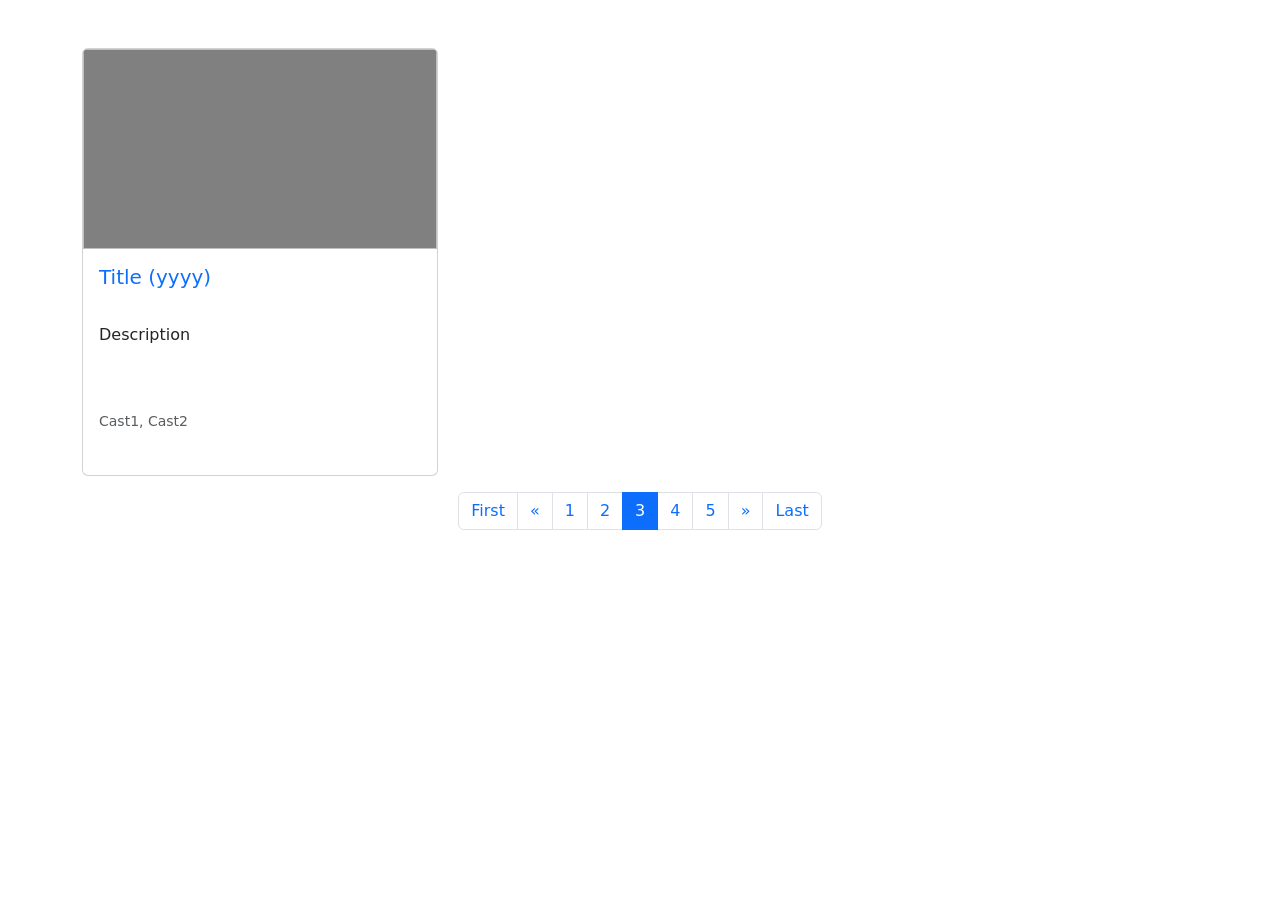
<file: mflix3-master/src/main/webapp/templates/index.html>
<!doctype html>
<html>

<head th:replace="~{fragments/frontend::head}">
    <link th:href="@{/css/main.css}" href="../css/main.css" rel="stylesheet">
    <link href="https://cdn.jsdelivr.net/npm/bootstrap@5.0.2/dist/css/bootstrap.min.css" rel="stylesheet" integrity="sha384-EVSTQN3/azprG1Anm3QDgpJLIm9Nao0Yz1ztcQTwFspd3yD65VohhpuuCOmLASjC"
          crossorigin="anonymous">
</head>

<body>

<header>
    <div th:replace="~{fragments/frontend::navbar}"></div>
    <div th:replace="~{fragments/frontend::carousel}"></div>
</header>

<main>
    <div class="container pt-5" th:fragment="grid">
        <div class="row row-cols-1 row-cols-sm-2 row-cols-md-3 g-4">
            <div class="col" th:each="movie : ${list}">
                <div class="card p-0">
                    <div class="imgPlaceHolder">
                        <a href="movie.html" th:href="@{/movie(id=${movie.get_id()})}" class="text-decoration-none">
                            <img th:src="${movie.getPoster()}" class="card-img-top">
                        </a>
                    </div>
                    <div class="card-body">
                        <a href="movie.html" th:href="@{/movie(id=${movie.get_id()})}" class="text-decoration-none">
                            <h5 class="card-title movie-title" th:text="${movie.getTitle()} + ' ('+ ${movie.year} + ')'">Title (yyyy)</h5>
                        </a>
                        <p class="card-text movie-description" th:text="${movie.getPlog()}">Description</p>
                        <p class="card-text movie-cast">
                            <small class="text-muted" th:each="cast,iterStat : ${movie.getCast()}" th:text="${cast}+ ${!iterStat.last ? ', ' : ''}">Cast1, Cast2</small>
                        </p>
                    </div>
                </div>
            </div>
        </div>

        <nav th:if="${totalPages>=2}">
            <ul class="pagination justify-content-center mt-3">
                <li th:if="${page >1}" class="page-item"><a class="page-link" href="#" th:href="@{${url}(page=1)}">First</a></li>
                <li th:if="${page >1}" class="page-item"><a class="page-link" th:href="@{${url}(page=${page}-1)}">&laquo;</a></li>
                <li th:if="${page > 2}" class="page-item"><a class="page-link" th:href="@{${url}(page=${page}-2)}"><span th:text="${page}-2">1</span></a></li>
                <li th:if="${page > 1}" class="page-item"><a class="page-link" th:href="@{${url}(page=${page}-1)}"><span th:text="${page}-1">2</span></a></li>
                <li class="page-item active"><span class="page-link" th:text="${page}">3</span></li>
                <li th:if="${page < totalPages - 1}" class="page-item"><a class="page-link" th:href="@{${url}(page=${page}+1)}"><span th:text="${page}+1">4</span></a></li>
                <li th:if="${page < totalPages - 2}" class="page-item"><a class="page-link" th:href="@{${url}(page=${page}+2)}"><span th:text="${page}+2">5</span></a></li>
                <li th:if="${page < totalPages}" class="page-item"><a class="page-link" th:href="@{${url}(page=${page}+1)}">&raquo;</a></li>
                <li th:if="${page < totalPages}" class="page-item"><a class="page-link" th:href="@{${url}(page=${totalPages})}">Last</a></li>
            </ul>
        </nav>
    </div>
</main>

<footer th:replace="~{fragments/frontend::footer}">
    <script src="https://cdn.jsdelivr.net/npm/bootstrap@5.0.2/dist/js/bootstrap.bundle.min.js" integrity="sha384-MrcW6ZMFYlzcLA8Nl+NtUVF0sA7MsXsP1UyJoMp4YLEuNSfAP+JcXn/tWtIaxVXM"
            crossorigin="anonymous"></script>
</footer>

</body>

</html>
</file>
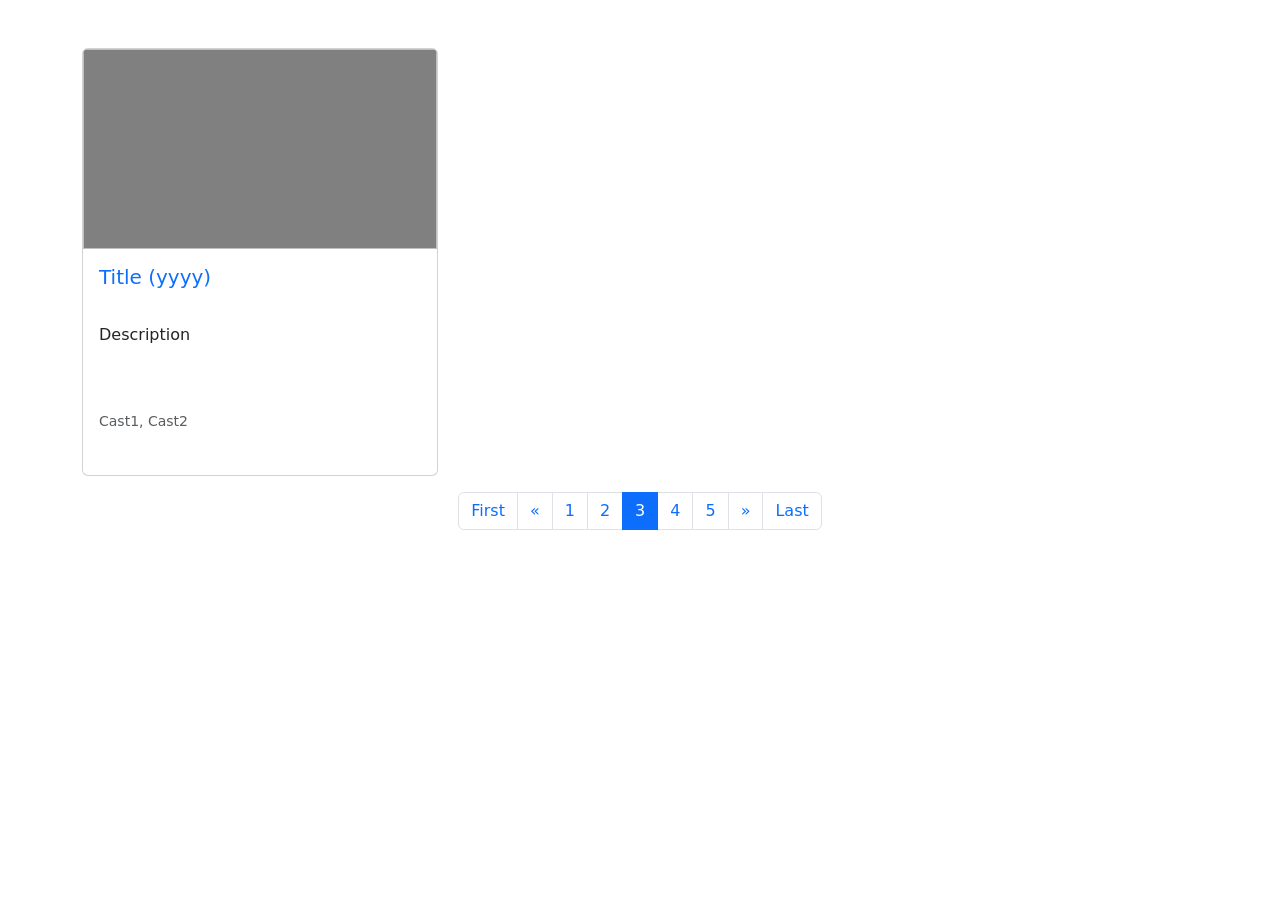
<file: mflix4-master/src/main/webapp/templates/index.html>
<!doctype html>
<html>

<head th:replace="~{fragments/frontend::head}">
    <link th:href="@{/css/main.css}" href="../css/main.css" rel="stylesheet">
    <link href="https://cdn.jsdelivr.net/npm/bootstrap@5.0.2/dist/css/bootstrap.min.css" rel="stylesheet" integrity="sha384-EVSTQN3/azprG1Anm3QDgpJLIm9Nao0Yz1ztcQTwFspd3yD65VohhpuuCOmLASjC"
          crossorigin="anonymous">
</head>

<body>

<header>
    <div th:replace="~{fragments/frontend::navbar}"></div>
    <div th:replace="~{fragments/frontend::carousel}"></div>
</header>

<main>
    <div th:replace="~{fragments/frontend::breadcrumb}"></div>
    <div class="container pt-5" th:fragment="grid">
        <div class="row row-cols-1 row-cols-sm-2 row-cols-md-3 g-4">
            <div class="col" th:each="movie : ${list}">
                <div class="card p-0">
                    <div class="imgPlaceHolder">
                        <a href="movie.html" th:href="@{/movie(id=${movie.getId()})}" class="text-decoration-none">
                            <img th:src="${movie.getPoster()}" class="card-img-top">
                        </a>
                    </div>
                    <div class="card-body">
                        <a href="movie.html" th:href="@{/movie(id=${movie.getId()})}" class="text-decoration-none">
                            <h5 class="card-title movie-title" th:text="${movie.getTitle()} + ' ('+ ${movie.year} + ')'">Title (yyyy)</h5>
                        </a>
                        <p class="card-text movie-description" th:text="${movie.getPlot()}">Description</p>
                        <p class="card-text movie-cast">
                            <small class="text-muted" th:each="cast,iterStat : ${movie.getCast()}" th:text="${cast}+ ${!iterStat.last ? ', ' : ''}">Cast1, Cast2</small>
                        </p>
                    </div>
                </div>
            </div>
        </div>

        <nav th:if="${totalPages>=2}">
            <ul class="pagination justify-content-center mt-3">
                <li th:if="${page >1}" class="page-item"><a class="page-link" href="#" th:href="@{${url}(page=1)}">First</a></li>
                <li th:if="${page >1}" class="page-item"><a class="page-link" th:href="@{${url}(page=${page}-1)}">&laquo;</a></li>
                <li th:if="${page > 2}" class="page-item"><a class="page-link" th:href="@{${url}(page=${page}-2)}"><span th:text="${page}-2">1</span></a></li>
                <li th:if="${page > 1}" class="page-item"><a class="page-link" th:href="@{${url}(page=${page}-1)}"><span th:text="${page}-1">2</span></a></li>
                <li class="page-item active"><span class="page-link" th:text="${page}">3</span></li>
                <li th:if="${page < totalPages - 1}" class="page-item"><a class="page-link" th:href="@{${url}(page=${page}+1)}"><span th:text="${page}+1">4</span></a></li>
                <li th:if="${page < totalPages - 2}" class="page-item"><a class="page-link" th:href="@{${url}(page=${page}+2)}"><span th:text="${page}+2">5</span></a></li>
                <li th:if="${page < totalPages}" class="page-item"><a class="page-link" th:href="@{${url}(page=${page}+1)}">&raquo;</a></li>
                <li th:if="${page < totalPages}" class="page-item"><a class="page-link" th:href="@{${url}(page=${totalPages})}">Last</a></li>
            </ul>
        </nav>
    </div>
</main>

<footer th:replace="~{fragments/frontend::footer}">
    <script src="https://cdn.jsdelivr.net/npm/bootstrap@5.0.2/dist/js/bootstrap.bundle.min.js" integrity="sha384-MrcW6ZMFYlzcLA8Nl+NtUVF0sA7MsXsP1UyJoMp4YLEuNSfAP+JcXn/tWtIaxVXM"
            crossorigin="anonymous"></script>
</footer>

</body>

</html>
</file>
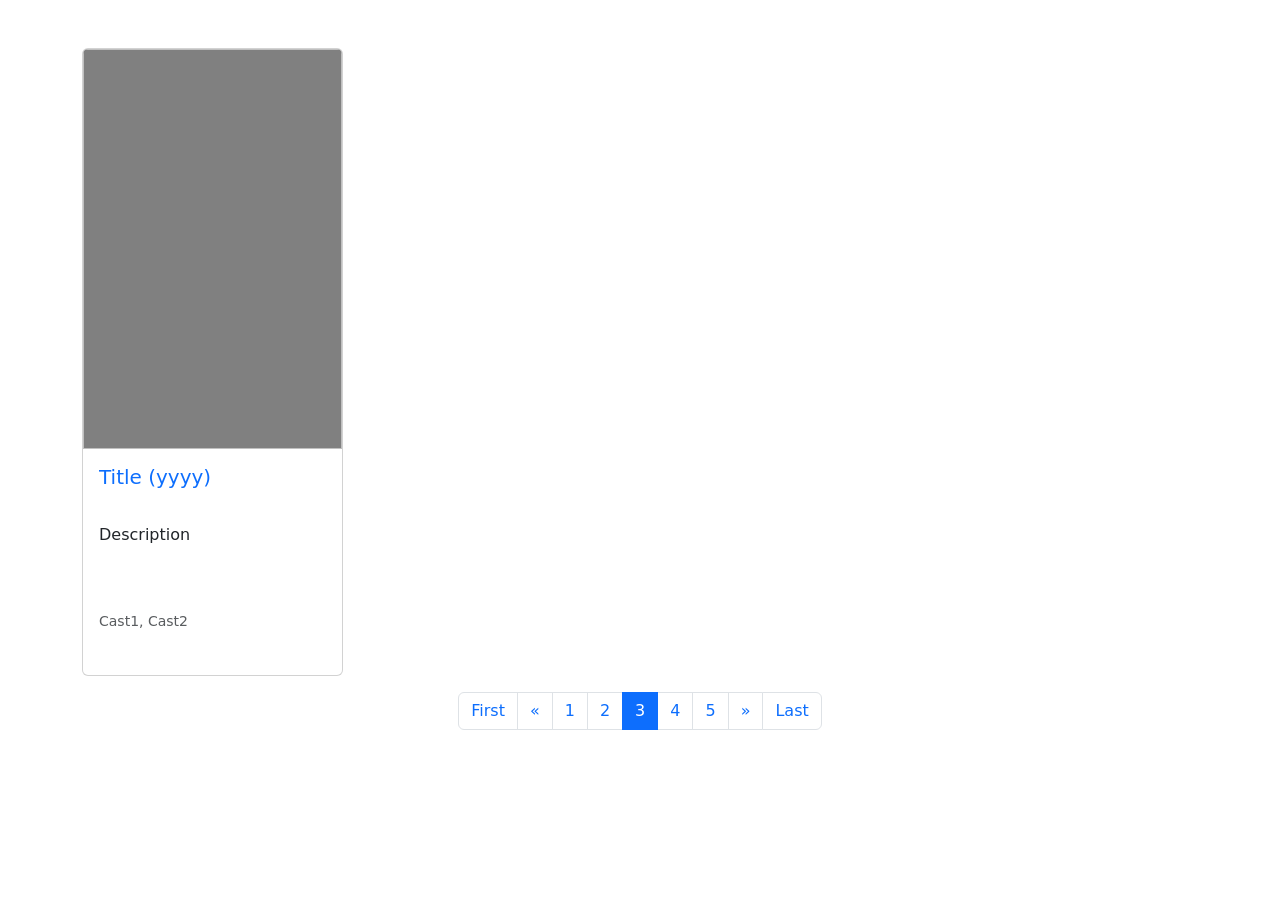
<file: mflix5-master/src/main/webapp/templates/index.html>
<!doctype html>
<html>

<head th:replace="~{fragments/frontend::head}">
    <link th:href="@{/css/main.css}" href="../css/main.css" rel="stylesheet">
    <link href="https://cdn.jsdelivr.net/npm/bootstrap@5.0.2/dist/css/bootstrap.min.css" rel="stylesheet" integrity="sha384-EVSTQN3/azprG1Anm3QDgpJLIm9Nao0Yz1ztcQTwFspd3yD65VohhpuuCOmLASjC"
          crossorigin="anonymous">
</head>

<body>

<header>
    <div th:replace="~{fragments/frontend::navbar}"></div>
    <div th:replace="~{fragments/frontend::carousel}"></div>
</header>

<main>
    <div th:replace="~{fragments/frontend::breadcrumb}"></div>
    <div class="container pt-5" th:fragment="grid">
        <div class="row row-cols-1 row-cols-sm-2 row-cols-md-3 row-cols-lg-4 g-4">
            <div class="col" th:each="movie : ${list}">
                <div class="card p-0">
                    <div class="imgPlaceHolder">
                        <a href="movie.html" th:href="@{/movie(id=${movie.getId()})}" class="text-decoration-none">
                            <img th:src="${movie.getPoster()}" class="card-img-top">
                        </a>
                    </div>
                    <div class="card-body">
                        <a href="movie.html" th:href="@{/movie(id=${movie.getId()})}" class="text-decoration-none">
                            <h5 class="card-title movie-title" th:text="${movie.getTitle()} + ' ('+ ${movie.year} + ')'">Title (yyyy)</h5>
                        </a>
                        <p class="card-text movie-description" th:text="${movie.getPlot()}">Description</p>
                        <p class="card-text movie-cast">
                            <small class="text-muted" th:each="cast,iterStat : ${movie.getCast()}" th:text="${cast}+ ${!iterStat.last ? ', ' : ''}">Cast1, Cast2</small>
                        </p>
                    </div>
                </div>
            </div>
        </div>

        <nav th:if="${totalPages>=2}">
            <ul class="pagination justify-content-center mt-3">
                <li th:if="${page >1}" class="page-item"><a class="page-link" href="#" th:href="@{${url}(page=1)}">First</a></li>
                <li th:if="${page >1}" class="page-item"><a class="page-link" th:href="@{${url}(page=${page}-1)}">&laquo;</a></li>
                <li th:if="${page > 2}" class="page-item"><a class="page-link" th:href="@{${url}(page=${page}-2)}"><span th:text="${page}-2">1</span></a></li>
                <li th:if="${page > 1}" class="page-item"><a class="page-link" th:href="@{${url}(page=${page}-1)}"><span th:text="${page}-1">2</span></a></li>
                <li class="page-item active"><span class="page-link" th:text="${page}">3</span></li>
                <li th:if="${page < totalPages - 1}" class="page-item"><a class="page-link" th:href="@{${url}(page=${page}+1)}"><span th:text="${page}+1">4</span></a></li>
                <li th:if="${page < totalPages - 2}" class="page-item"><a class="page-link" th:href="@{${url}(page=${page}+2)}"><span th:text="${page}+2">5</span></a></li>
                <li th:if="${page < totalPages}" class="page-item"><a class="page-link" th:href="@{${url}(page=${page}+1)}">&raquo;</a></li>
                <li th:if="${page < totalPages}" class="page-item"><a class="page-link" th:href="@{${url}(page=${totalPages})}">Last</a></li>
            </ul>
        </nav>
    </div>
</main>

<footer th:replace="~{fragments/frontend::footer}">
    <script src="https://cdn.jsdelivr.net/npm/bootstrap@5.0.2/dist/js/bootstrap.bundle.min.js" integrity="sha384-MrcW6ZMFYlzcLA8Nl+NtUVF0sA7MsXsP1UyJoMp4YLEuNSfAP+JcXn/tWtIaxVXM"
            crossorigin="anonymous"></script>
</footer>

</body>

</html>
</file>
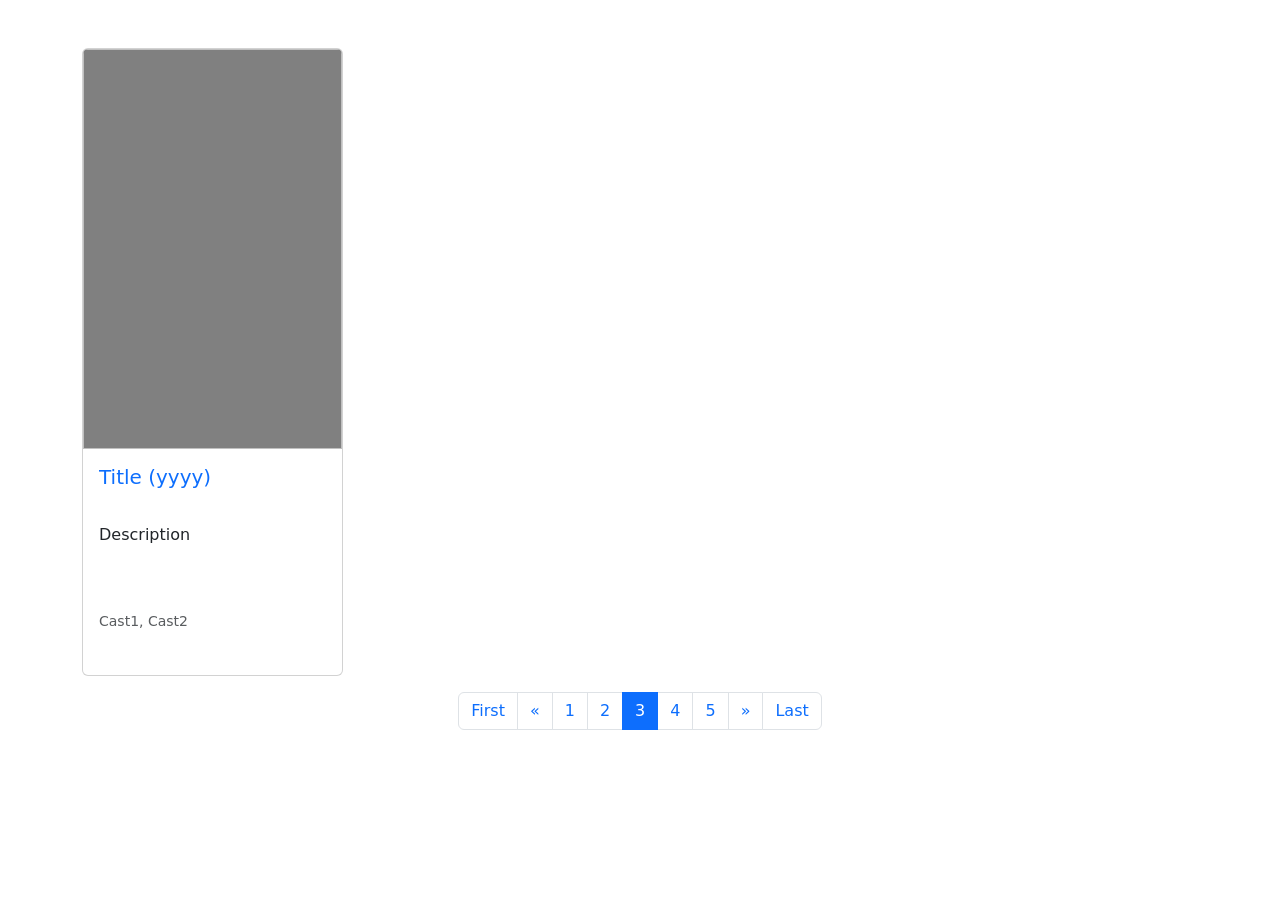
<file: mflix7-master/src/main/webapp/templates/index.html>
<!doctype html>
<html>

<head th:replace="~{fragments/frontend::head}">
    <link th:href="@{/css/main.css}" href="../css/main.css" rel="stylesheet">
    <link href="https://cdn.jsdelivr.net/npm/bootstrap@5.0.2/dist/css/bootstrap.min.css" rel="stylesheet" integrity="sha384-EVSTQN3/azprG1Anm3QDgpJLIm9Nao0Yz1ztcQTwFspd3yD65VohhpuuCOmLASjC"
          crossorigin="anonymous">
</head>

<body>

<header>
    <div th:replace="~{fragments/frontend::navbar}"></div>
    <div th:replace="~{fragments/frontend::carousel}"></div>
</header>

<main>
    <div th:replace="~{fragments/frontend::breadcrumb}"></div>
    <div class="container pt-5" th:fragment="grid">
        <div class="row row-cols-1 row-cols-sm-2 row-cols-md-3 row-cols-lg-4 g-4">
            <div class="col" th:each="movie : ${list}">
                <div class="card p-0">
                    <div class="imgPlaceHolder">
                        <a href="movie.html" th:href="@{/movie(id=${movie.getMovieID()})}" class="text-decoration-none">
                            <img th:src="${movie.getPoster()}" class="card-img-top">
                        </a>
                    </div>
                    <div class="card-body">
                        <a href="movie.html" th:href="@{/movie(id=${movie.getMovieID()})}" class="text-decoration-none">
                            <h5 class="card-title movie-title" th:text="${movie.getTitle()} + ' ('+ ${movie.year} + ')'">Title (yyyy)</h5>
                        </a>
                        <p class="card-text movie-description" th:text="${movie.getPlot()}">Description</p>
                        <p class="card-text movie-cast">
                            <small class="text-muted" th:each="cast,iterStat : ${movie.getCast()}" th:text="${cast}+ ${!iterStat.last ? ', ' : ''}">Cast1, Cast2</small>
                        </p>
                    </div>
                </div>
            </div>
        </div>

        <nav th:if="${totalPages>=2}">
            <ul class="pagination justify-content-center mt-3">
                <li th:if="${page >1}" class="page-item"><a class="page-link" href="#" th:href="@{${url}(page=1)}">First</a></li>
                <li th:if="${page >1}" class="page-item"><a class="page-link" th:href="@{${url}(page=${page}-1)}">&laquo;</a></li>
                <li th:if="${page > 2}" class="page-item"><a class="page-link" th:href="@{${url}(page=${page}-2)}"><span th:text="${page}-2">1</span></a></li>
                <li th:if="${page > 1}" class="page-item"><a class="page-link" th:href="@{${url}(page=${page}-1)}"><span th:text="${page}-1">2</span></a></li>
                <li class="page-item active"><span class="page-link" th:text="${page}">3</span></li>
                <li th:if="${page < totalPages - 1}" class="page-item"><a class="page-link" th:href="@{${url}(page=${page}+1)}"><span th:text="${page}+1">4</span></a></li>
                <li th:if="${page < totalPages - 2}" class="page-item"><a class="page-link" th:href="@{${url}(page=${page}+2)}"><span th:text="${page}+2">5</span></a></li>
                <li th:if="${page < totalPages}" class="page-item"><a class="page-link" th:href="@{${url}(page=${page}+1)}">&raquo;</a></li>
                <li th:if="${page < totalPages}" class="page-item"><a class="page-link" th:href="@{${url}(page=${totalPages})}">Last</a></li>
            </ul>
        </nav>
    </div>
</main>

<footer th:replace="~{fragments/frontend::footer}">
    <script src="https://cdn.jsdelivr.net/npm/bootstrap@5.0.2/dist/js/bootstrap.bundle.min.js" integrity="sha384-MrcW6ZMFYlzcLA8Nl+NtUVF0sA7MsXsP1UyJoMp4YLEuNSfAP+JcXn/tWtIaxVXM"
            crossorigin="anonymous"></script>
</footer>

</body>

</html>
</file>
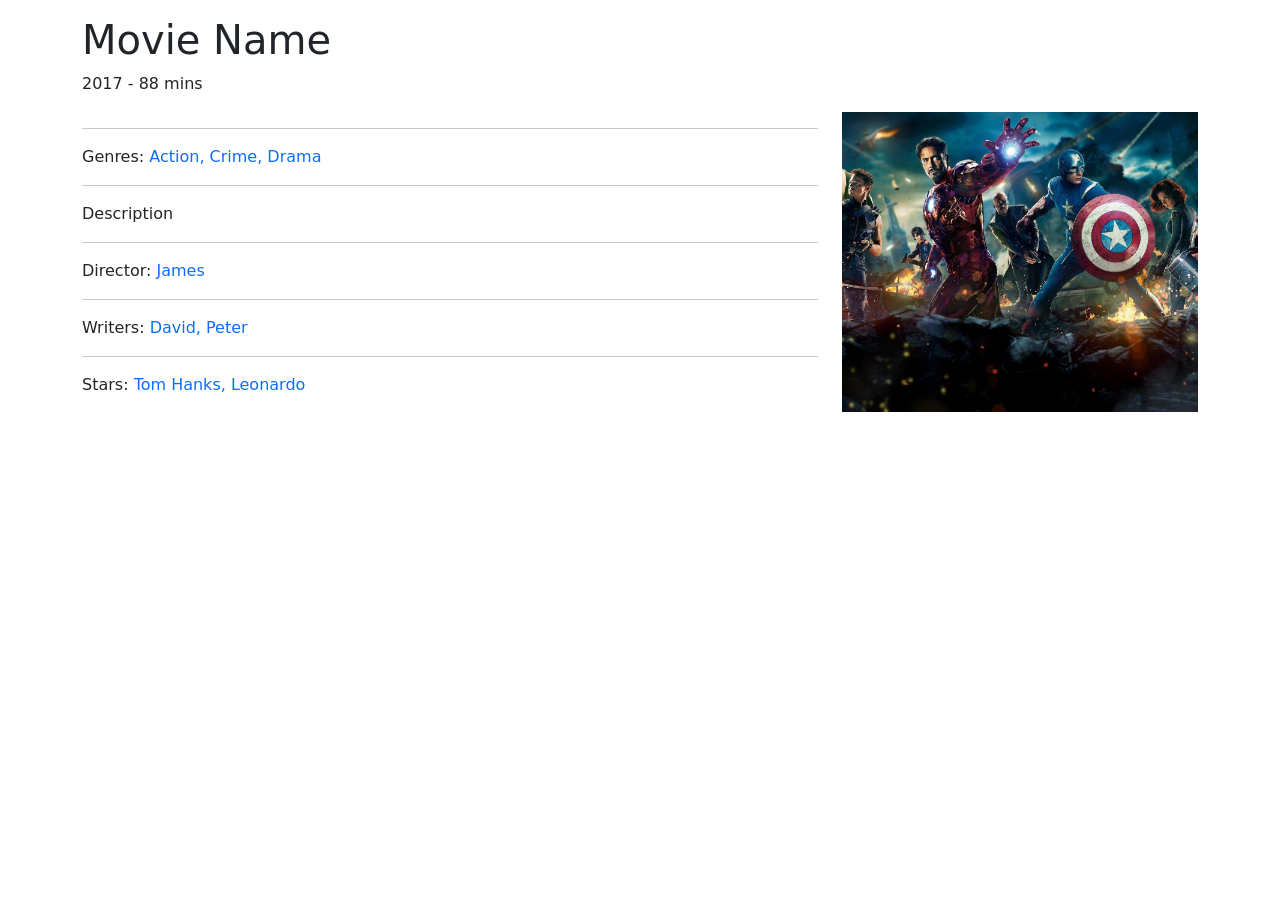
<file: mflix3-master/src/main/webapp/templates/movie.html>
<!doctype html>
<html>

<head th:replace="~{fragments/frontend::head}">
    <link th:href="@{/css/main.css}" href="../css/main.css" rel="stylesheet">
    <link href="https://cdn.jsdelivr.net/npm/bootstrap@5.0.2/dist/css/bootstrap.min.css" rel="stylesheet" integrity="sha384-EVSTQN3/azprG1Anm3QDgpJLIm9Nao0Yz1ztcQTwFspd3yD65VohhpuuCOmLASjC"
          crossorigin="anonymous">
</head>

<body>

<header th:insert="~{fragments/frontend::navbar}"></header>

<main class="container mt-3" th:object="${movie}">
    <h1 th:text="*{title}">Movie Name</h1>
    <span th:text="*{year}">2017</span> - <span th:text="*{year}">88</span> mins

    <div class="row  mt-3">
        <div class="col-md-8 order-md-1 order-2">
            <hr>
            Genres: <span class="text-primary" th:each="gen,iterStat : *{genres}" th:text="${gen}+ ${!iterStat.last ? ', ' : ''}">Action, Crime, Drama</span>
            <hr>
            <span th:text="*{fullPlot}">Description</span>
            <hr>
            Director: <span class="text-primary" th:each="gen,iterStat : *{directors}" th:text="${gen}+ ${!iterStat.last ? ', ' : ''}">James</span>
            <hr>
            Writers: <span class="text-primary" th:each="gen,iterStat : *{writers}" th:text="${gen}+ ${!iterStat.last ? ', ' : ''}">David, Peter</span>
            <hr>
            Stars: <span class="text-primary" th:each="gen,iterStat : *{cast}" th:text="${gen}+ ${!iterStat.last ? ', ' : ''}">Tom Hanks, Leonardo</span>
        </div>
        <div class="col-md-4 order-md-2 order-1">
            <img class="movie-poster" src="../images/wall1.jpg" th:src="*{poster}">
        </div>
    </div>
</main>

<footer th:insert="~{fragments/frontend::footer}">
</footer>

</body>
</html>
</file>
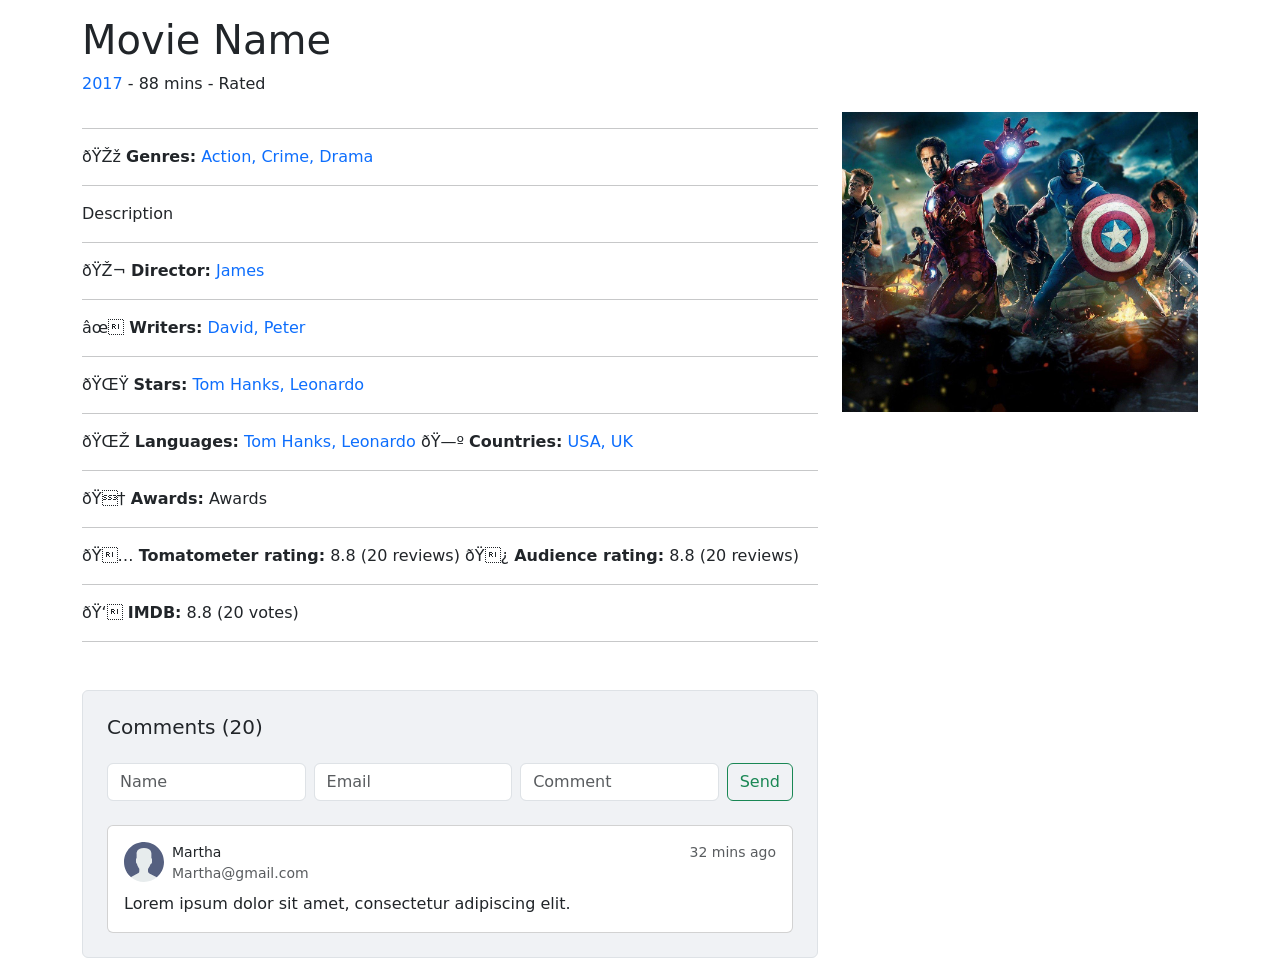
<file: mflix4-master/src/main/webapp/templates/movie.html>
<!doctype html>
<html>

<head th:replace="~{fragments/frontend::head}">
    <link th:href="@{/css/main.css}" href="../css/main.css" rel="stylesheet">
    <link href="https://cdn.jsdelivr.net/npm/bootstrap@5.0.2/dist/css/bootstrap.min.css" rel="stylesheet" integrity="sha384-EVSTQN3/azprG1Anm3QDgpJLIm9Nao0Yz1ztcQTwFspd3yD65VohhpuuCOmLASjC"
          crossorigin="anonymous">
</head>

<body>

<header th:insert="~{fragments/frontend::navbar}"></header>

<main class="container mt-3" th:object="${movie}">
    <h1 th:text="*{title}">Movie Name</h1>
    <span th:text="*{year}" class="text-primary">2017</span> - <span th:text="*{runtime}">88</span> mins <span th:if="*{rated!=null}" th:text="' - '+*{rated}"> - Rated</span>

    <div class="row  mt-3">
        <div class="col-md-8 order-md-1 order-2">
            <hr>
            🎞 <b>Genres:</b> <span class="text-primary" th:each="text,iterStat : *{genres}" th:text="${text}+ ${!iterStat.last ? ', ' : ''}">Action, Crime, Drama</span>

            <div th:if="*{fullplot!=null}">
                <hr>
                <span th:text="*{fullplot}">Description</span>
            </div>

            <hr>
            🎬 <b>Director:</b> <span class="text-primary" th:each="text,iterStat : *{directors}" th:text="${text}+ ${!iterStat.last ? ', ' : ''}">James</span>
            <div th:if="*{writers!=null}">
                <hr>
                ✍ <b>Writers:</b> <span class="text-primary" th:each="text,iterStat : *{writers}" th:text="${text}+ ${!iterStat.last ? ', ' : ''}">David, Peter</span>
            </div>
            <hr>
            🌟 <b>Stars:</b> <span class="text-primary" th:each="text,iterStat : *{cast}" th:text="${text}+ ${!iterStat.last ? ', ' : ''}">Tom Hanks, Leonardo</span>

            <hr>
            🌎 <b>Languages:</b> <span class="text-primary" th:each="text,iterStat : *{languages}" th:text="${text}+ ${!iterStat.last ? ', ' : ''}">Tom Hanks, Leonardo</span>
            🗺 <b>Countries:</b> <span class="text-primary" th:each="text,iterStat : *{countries}" th:text="${text}+ ${!iterStat.last ? ', ' : ''}">USA, UK</span>

            <hr>
            🏆 <b>Awards:</b> <span th:text="*{awards.text}">Awards</span>

            <div th:if="*{tomatoes.critic!=null}">
                <hr>
                🍅 <b>Tomatometer rating:</b> <span th:text="*{tomatoes.critic.rating}">8.8 </span> (<span th:text="*{tomatoes.critic.numReviews}">20</span> reviews)
                🍿 <b>Audience rating:</b> <span th:text="*{tomatoes.viewer.rating}">8.8 </span> (<span th:text="*{tomatoes.viewer.numReviews}">20</span> reviews)
            </div>

            <div th:if="*{imdb.rating>0}">
                <hr>
                👍 <b>IMDB:</b> <span th:text="*{imdb.rating}">8.8 </span> (<span th:text="*{imdb.votes}">20</span> votes)
            </div>

            <hr>
            <div class="card shadow-0 border mt-5" style="background-color: #f0f2f5;">
                <div class="card-body p-4">
                    <h5 class="mb-4"> Comments (<span th:text="${comments}">20</span>)</h5>
                    <div class="form-outline mb-4">
                        <form class="d-flex" method="post" th:action="@{/comment(action=addComment)}">
                            <input type="hidden" th:value="*{id}" name="movie_id"/>
                            <div class="ps-0"><input type="text" class="form-control" name="name" placeholder="Name"/></div>
                            <div class="ps-2"><input type="text" class="form-control" name="email" placeholder="Email"/></div>
                            <div class="ps-2 flex-grow-1 "><input type="text" class="form-control" name="comment" placeholder="Comment"/></div>
                            <div class="ps-2">
                                <button class="btn btn-outline-success" type="submit">Send</button>
                            </div>
                        </form>
                    </div>
                    <div class="card" th:each="comment:${comments}">
                        <div class="card-body">
                            <div class="d-flex">
                                <img th:src="@{/images/user.svg}" src="../images/user.svg" alt="avatar" width="40" height="40"/>
                                <div class="d-flex flex-column ">
                                    <p class="small m-0 ms-2"><span th:text="${comment.name}">Martha</span></p>
                                    <p class="small m-0 ms-2 text-muted"><span th:text="${comment.email}">Martha@gmail.com</span></p>
                                </div>
                                <div class="flex-grow-1 text-end small m-0 ms-2 text-muted"><span th:text="${comment.getTimeAgo()}">32 mins ago</span></div>
                            </div>

                            <div class="mt-2"><span th:text="${comment.text}">Lorem ipsum dolor sit amet, consectetur adipiscing elit. </span></div>

                        </div>
                    </div>
                </div>
            </div>

        </div>
        <div class="col-md-4 order-md-2 order-1">
            <img class="movie-poster" src="../images/wall1.jpg" th:src="*{poster}">
        </div>
    </div>
</main>

<footer th:insert="~{fragments/frontend::footer}">
</footer>

</body>
</html>
</file>
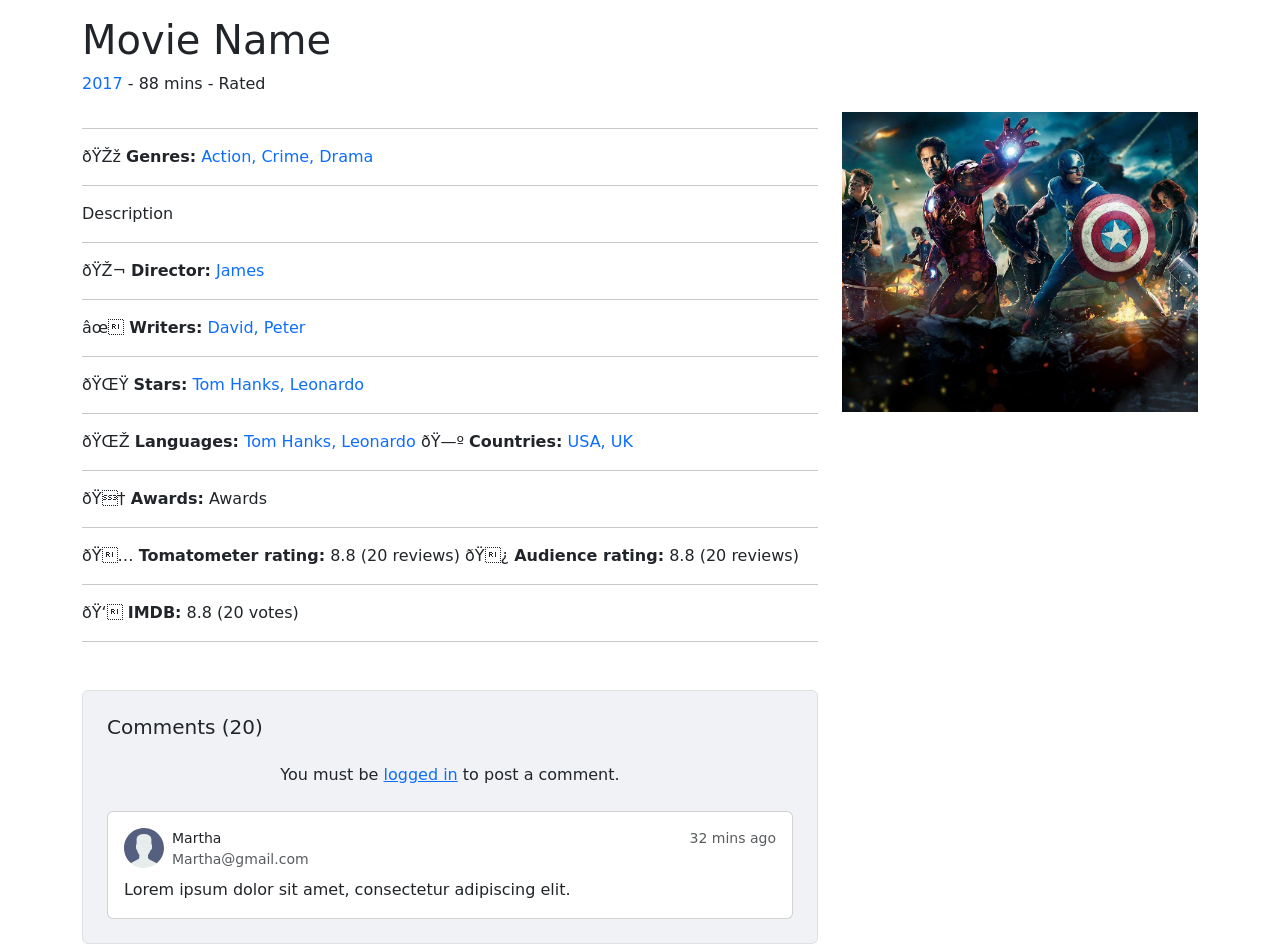
<file: mflix5-master/src/main/webapp/templates/movie.html>
<!doctype html>
<html>

<head th:replace="~{fragments/frontend::head}">
    <link th:href="@{/css/main.css}" href="../css/main.css" rel="stylesheet">
    <link href="https://cdn.jsdelivr.net/npm/bootstrap@5.0.2/dist/css/bootstrap.min.css" rel="stylesheet" integrity="sha384-EVSTQN3/azprG1Anm3QDgpJLIm9Nao0Yz1ztcQTwFspd3yD65VohhpuuCOmLASjC"
          crossorigin="anonymous">
</head>

<body>

<header th:insert="~{fragments/frontend::navbar}"></header>

<main class="container mt-3" th:object="${movie}">
    <h1 th:text="*{title}">Movie Name</h1>
    <span th:text="*{year}" class="text-primary">2017</span> - <span th:text="*{runtime}">88</span> mins <span th:if="*{rated!=null}" th:text="' - '+*{rated}"> - Rated</span>

    <div class="row  mt-3">
        <div class="col-md-8 order-md-1 order-2">
            <div th:if="*{genres!=null}">
                <hr>
                🎞 <b>Genres:</b> <span class="text-primary" th:each="text,iterStat : *{genres}" th:text="${text}+ ${!iterStat.last ? ', ' : ''}">Action, Crime, Drama</span>
            </div>
            <div th:if="*{fullplot!=null}">
                <hr>
                <span th:text="*{fullplot}">Description</span>
            </div>
            <div th:if="*{directors!=null}">
                <hr>
                🎬 <b>Director:</b> <span class="text-primary" th:each="text,iterStat : *{directors}" th:text="${text}+ ${!iterStat.last ? ', ' : ''}">James</span>
            </div>
            <div th:if="*{writers!=null}">
                <hr>
                ✍ <b>Writers:</b> <span class="text-primary" th:each="text,iterStat : *{writers}" th:text="${text}+ ${!iterStat.last ? ', ' : ''}">David, Peter</span>
            </div>
            <div th:if="*{cast!=null}">
                <hr>
                🌟 <b>Stars:</b> <span class="text-primary" th:each="text,iterStat : *{cast}" th:text="${text}+ ${!iterStat.last ? ', ' : ''}">Tom Hanks, Leonardo</span>
            </div>
            <div th:if="*{languages!=null}">
                <hr>
                🌎 <b>Languages:</b> <span class="text-primary" th:each="text,iterStat : *{languages}" th:text="${text}+ ${!iterStat.last ? ', ' : ''}">Tom Hanks, Leonardo</span>
                🗺 <b>Countries:</b> <span class="text-primary" th:each="text,iterStat : *{countries}" th:text="${text}+ ${!iterStat.last ? ', ' : ''}">USA, UK</span>
            </div>
            <div th:if="*{awards!=null}">
                <hr>
                🏆 <b>Awards:</b> <span th:text="*{awards.text}">Awards</span>
            </div>

            <div th:if="*{tomatoes!=null && tomatoes.critic!=null}">
                <hr>
                🍅 <b>Tomatometer rating:</b> <span th:text="*{tomatoes.critic.rating}">8.8 </span> (<span th:text="*{tomatoes.critic.numReviews}">20</span> reviews)
                🍿 <b>Audience rating:</b> <span th:text="*{tomatoes.viewer.rating}">8.8 </span> (<span th:text="*{tomatoes.viewer.numReviews}">20</span> reviews)
            </div>

            <div th:if="*{imdb!=null&&imdb.rating>0}">
                <hr>
                👍 <b>IMDB:</b> <span th:text="*{imdb.rating}">8.8 </span> (<span th:text="*{imdb.votes}">20</span> votes)
            </div>

            <hr>
            <div class="card shadow-0 border mt-5" style="background-color: #f0f2f5;">
                <div class="card-body p-4">
                    <h5 class="mb-4"> Comments (<span th:text="*{num_mflix_comments}">20</span>)</h5>
                    <div class="form-outline mb-4">
                        <form class="d-flex user d-none" method="post" th:action="@{/comment(action=addComment)}">
                            <input type="hidden" th:value="*{id}" name="movie_id"/>
                            <div class="flex-grow-1"><input type="text" class="form-control" name="comment" placeholder="Comment"/></div>
                            <div class="ps-2">
                                <button class="btn btn-outline-success" type="submit">Send</button>
                            </div>
                        </form>
                        <div class="text-center guest">You must be <a href="#" data-bs-toggle="modal" data-bs-target="#modal-login">logged in</a> to post a comment.</div>
                    </div>
                    <div class="card" th:each="comment:${comments}">
                        <div class="card-body">
                            <div class="d-flex">
                                <img th:src="@{/images/user.svg}" src="../images/user.svg" alt="avatar" width="40" height="40"/>
                                <div class="d-flex flex-column ">
                                    <p class="small m-0 ms-2"><span th:text="${comment.name}">Martha</span></p>
                                    <p class="small m-0 ms-2 text-muted"><span th:text="${comment.email}">Martha@gmail.com</span></p>
                                </div>
                                <div class="flex-grow-1 text-end small m-0 ms-2 text-muted"><span th:text="${comment.getTimeAgo()}">32 mins ago</span></div>
                            </div>

                            <div class="mt-2"><span th:text="${comment.text}">Lorem ipsum dolor sit amet, consectetur adipiscing elit. </span></div>

                        </div>
                    </div>
                </div>
            </div>

        </div>
        <div class="col-md-4 order-md-2 order-1">
            <img class="movie-poster" src="../images/wall1.jpg" th:src="*{poster}">
        </div>
    </div>
</main>

<footer th:insert="~{fragments/frontend::footer}">
</footer>

</body>
</html>
</file>
<file: mflix3-master/src/main/webapp/css/main.css>
.carousel-item{
    height: 300px;
}
.card-img-top{
    width: 100%;
    height: 200px;
    object-fit: cover;
    background: gray;
}
.movie-title{
    height: 50px;
    overflow: hidden;
    text-overflow: ellipsis;
    display: -webkit-box;
    -webkit-line-clamp: 2; /* number of lines to show */
    -webkit-box-orient: vertical;
}
.movie-description{
    height: 70px;
    overflow: hidden;
    text-overflow: ellipsis;
    display: -webkit-box;
    -webkit-line-clamp: 3; /* number of lines to show */
    -webkit-box-orient: vertical;
}

.movie-cast{
    height: 50px;
    overflow: hidden;
    text-overflow: ellipsis;
    display: -webkit-box;
    -webkit-line-clamp: 2; /* number of lines to show */
    -webkit-box-orient: vertical;
}

.movie-poster{
    width: 100%;
    background: gray;
    max-height: 600px;
    min-height: 300px;
    object-fit: cover;
}
</file>
<file: mflix4-master/src/main/webapp/css/main.css>
.carousel-item{
    height: 300px;
}
.card-img-top{
    width: 100%;
    height: 200px;
    object-fit: cover;
    background: gray;
}
.movie-title{
    height: 50px;
    overflow: hidden;
    text-overflow: ellipsis;
    display: -webkit-box;
    -webkit-line-clamp: 2; /* number of lines to show */
    -webkit-box-orient: vertical;
}
.movie-description{
    height: 70px;
    overflow: hidden;
    text-overflow: ellipsis;
    display: -webkit-box;
    -webkit-line-clamp: 3; /* number of lines to show */
    -webkit-box-orient: vertical;
}

.movie-cast{
    height: 50px;
    overflow: hidden;
    text-overflow: ellipsis;
    display: -webkit-box;
    -webkit-line-clamp: 2; /* number of lines to show */
    -webkit-box-orient: vertical;
}

.movie-poster{
    width: 100%;
    background: gray;
    max-height: 600px;
    min-height: 300px;
    object-fit: cover;
}
</file>
<file: mflix5-master/src/main/webapp/css/main.css>
.carousel-item{
    height: 300px;
}
.card-img-top{
    width: 100%;
    height: 400px;
    object-fit: cover;
    background: gray;
}
.movie-title{
    height: 50px;
    overflow: hidden;
    text-overflow: ellipsis;
    display: -webkit-box;
    -webkit-line-clamp: 2; /* number of lines to show */
    -webkit-box-orient: vertical;
}
.movie-description{
    height: 70px;
    overflow: hidden;
    text-overflow: ellipsis;
    display: -webkit-box;
    -webkit-line-clamp: 3; /* number of lines to show */
    -webkit-box-orient: vertical;
}

.movie-cast{
    height: 50px;
    overflow: hidden;
    text-overflow: ellipsis;
    display: -webkit-box;
    -webkit-line-clamp: 2; /* number of lines to show */
    -webkit-box-orient: vertical;
}

.movie-poster{
    width: 100%;
    background: gray;
    max-height: 600px;
    min-height: 300px;
    object-fit: cover;
}

[class*='mdl-shadow']{
    box-shadow: none;
}
.dropdown-menu-center {
    transform: translate(-28%, 0) !important;
}
</file>
<file: mflix7-master/src/main/webapp/css/main.css>
.carousel-item{
    height: 300px;
}
.card-img-top{
    width: 100%;
    height: 400px;
    object-fit: cover;
    background: gray;
}
.movie-title{
    height: 50px;
    overflow: hidden;
    text-overflow: ellipsis;
    display: -webkit-box;
    -webkit-line-clamp: 2; /* number of lines to show */
    -webkit-box-orient: vertical;
}
.movie-description{
    height: 70px;
    overflow: hidden;
    text-overflow: ellipsis;
    display: -webkit-box;
    -webkit-line-clamp: 3; /* number of lines to show */
    -webkit-box-orient: vertical;
}

.movie-cast{
    height: 50px;
    overflow: hidden;
    text-overflow: ellipsis;
    display: -webkit-box;
    -webkit-line-clamp: 2; /* number of lines to show */
    -webkit-box-orient: vertical;
}

.movie-poster{
    width: 100%;
    background: gray;
    max-height: 600px;
    min-height: 300px;
    object-fit: cover;
}

[class*='mdl-shadow']{
    box-shadow: none;
}
.dropdown-menu-center {
    transform: translate(-28%, 0) !important;
}
</file>
